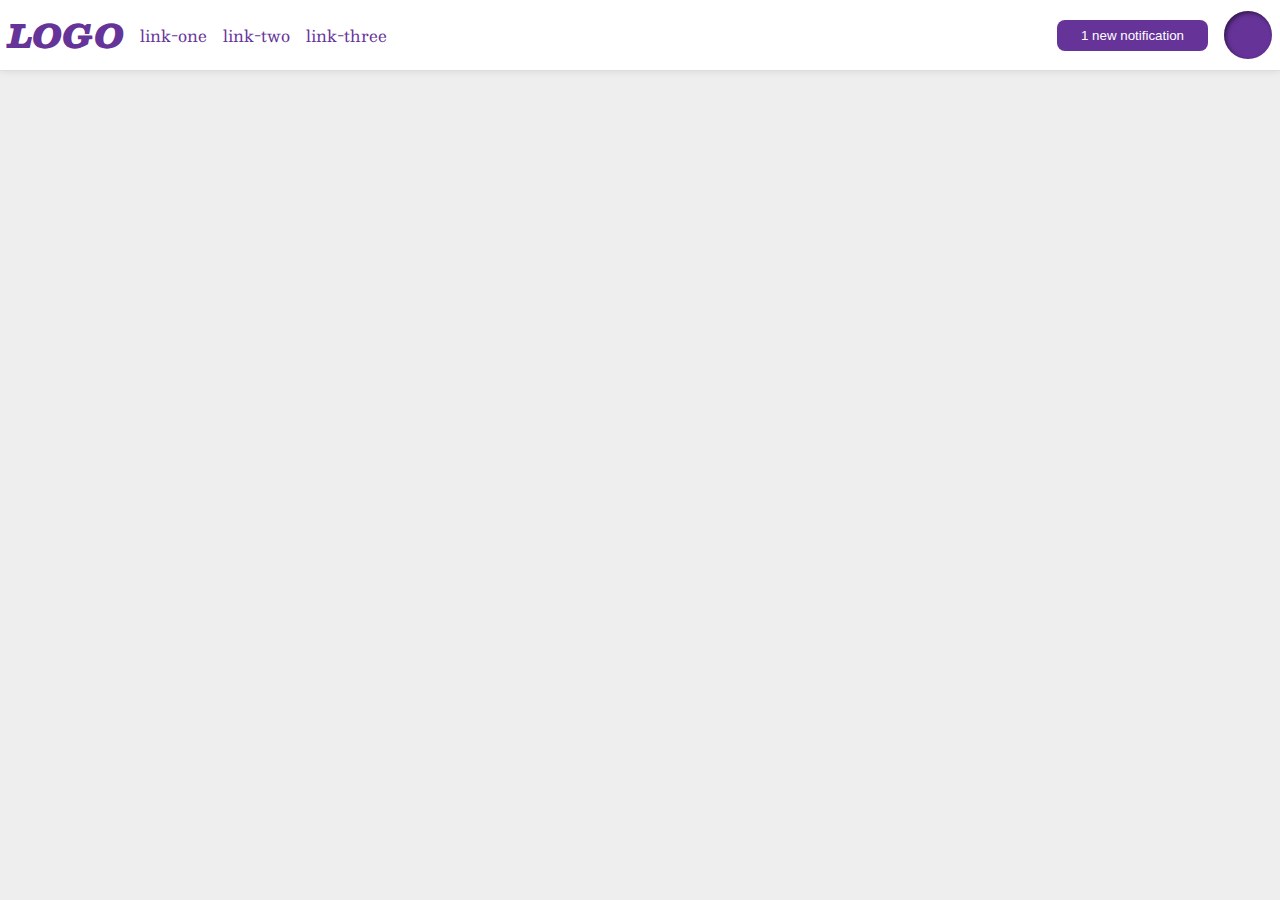
<file: flex/03-flex-header-2/index.html>
<!DOCTYPE html>
<html lang="en">
  <head>
    <meta charset="UTF-8">
    <meta http-equiv="X-UA-Compatible" content="IE=edge">
    <meta name="viewport" content="width=device-width, initial-scale=1.0">
    <title>Flex Header 2</title>
    <link rel="stylesheet" href="style.css">
  </head>
  <body>
    <div class="header">
      <div class="left">
        <div class="logo">
          LOGO
        </div>
        <ul class="links">
          <li><a href="https://google.com">link-one</a></li>
          <li><a href="https://google.com">link-two</a></li>
          <li><a href="https://google.com">link-three</a></li>
        </ul>
      </div>
     <div class="right">
      <button class="notifications">
        1 new notification
      </button>
      <div class="profile-image"></div>
    </div>
     </div>
    
  </body>
</html>
</file>
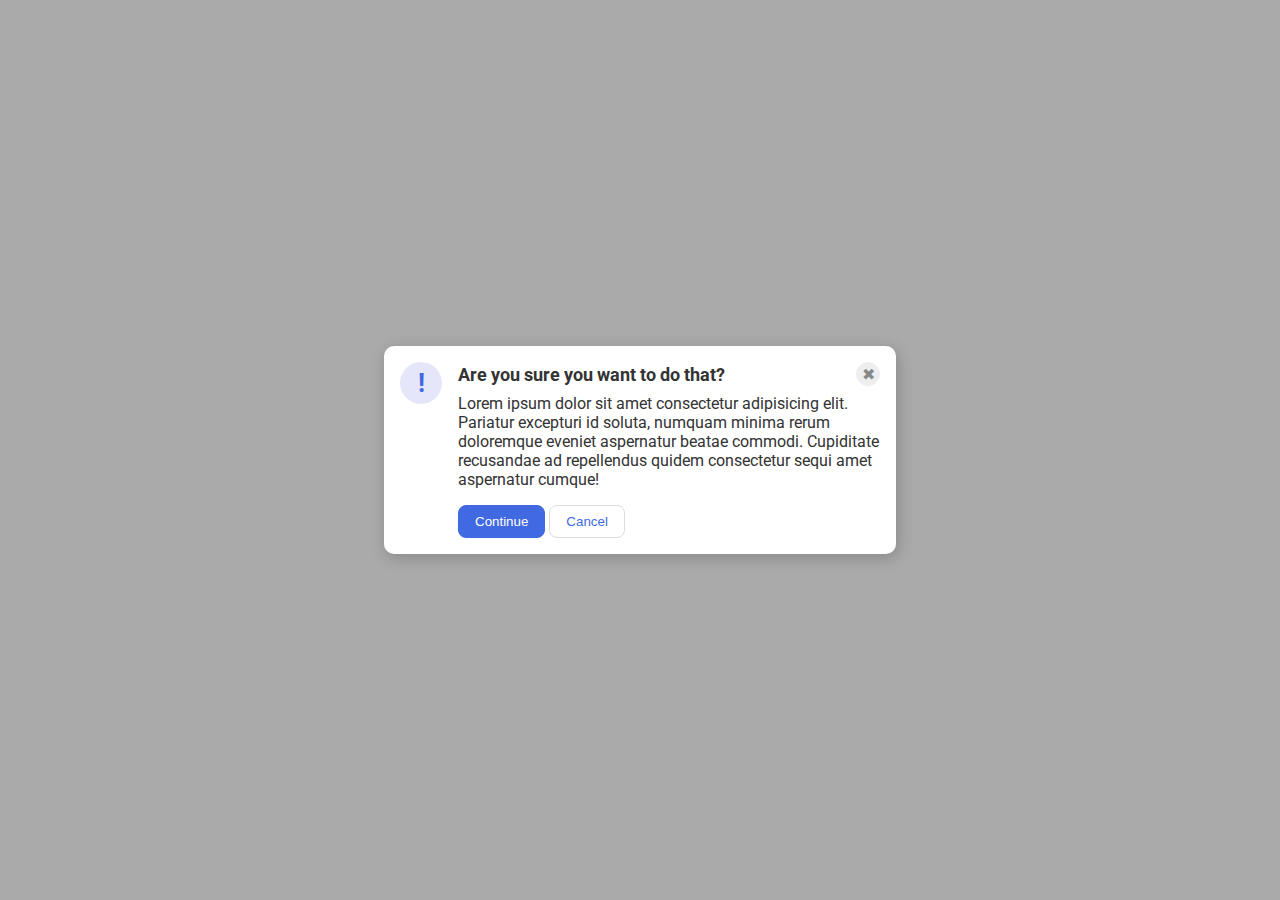
<file: flex/05-flex-modal/index.html>
<!DOCTYPE html>
<html lang="en">
  <head>
    <meta charset="UTF-8">
    <meta http-equiv="X-UA-Compatible" content="IE=edge">
    <meta name="viewport" content="width=device-width, initial-scale=1.0">
    <link rel="stylesheet" href="style.css">
    <title>Modal</title>
  </head>
  <body>
    <div class="modal">
      <div class="icon">!</div>

      <div class="container">
        <div class="header">Are you sure you want to do that?<button class="close-button">✖</button></div>
        
        <div class="text">Lorem ipsum dolor sit amet consectetur adipisicing elit. Pariatur excepturi id soluta, numquam minima rerum doloremque eveniet aspernatur beatae commodi. Cupiditate recusandae ad repellendus quidem consectetur sequi amet aspernatur cumque!</div>
        <button class="continue">Continue</button>
        <button class="cancel">Cancel</button>
      </div>
     
    </div>
  </body>
</html>
</file>
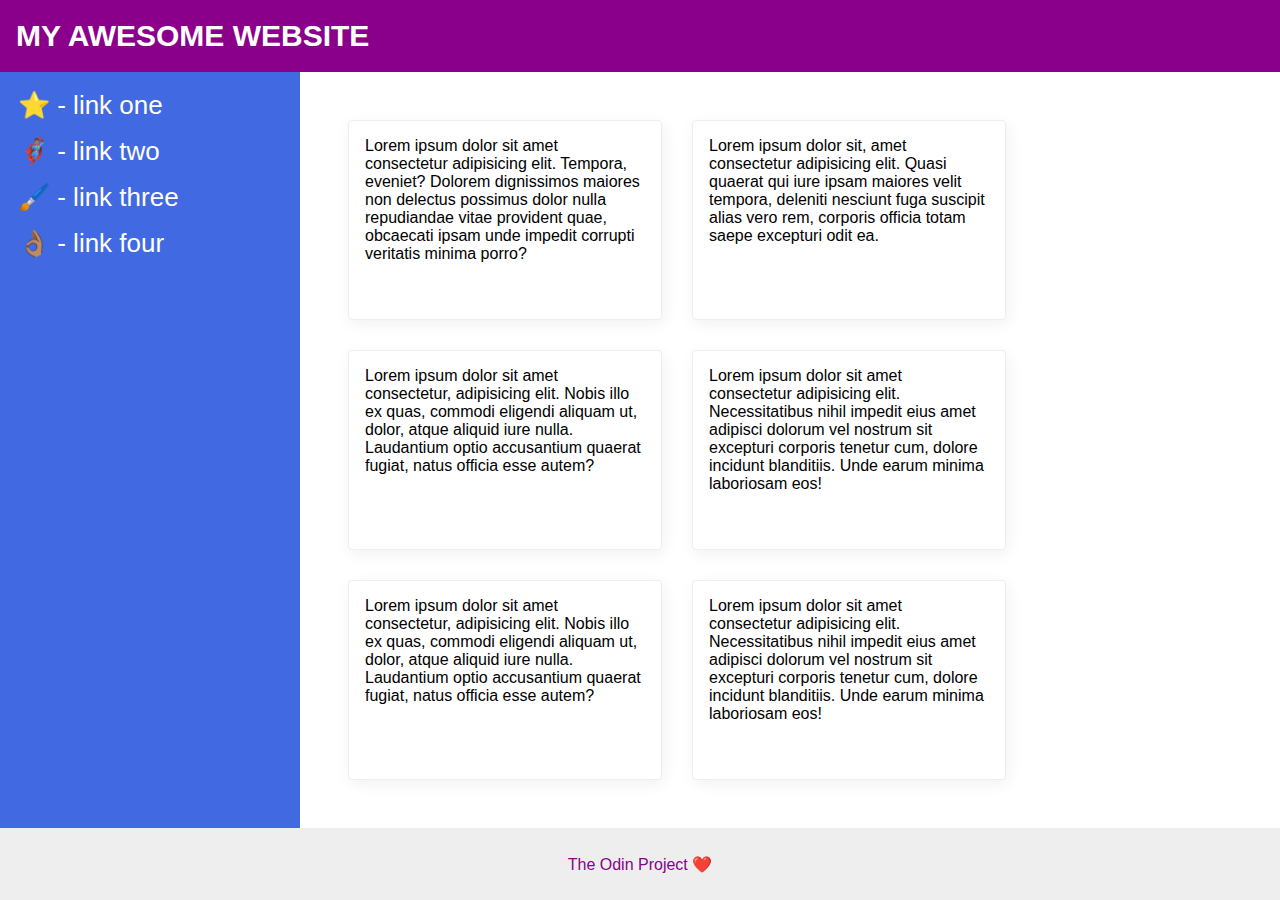
<file: flex/07-flex-layout-2/index.html>
<!DOCTYPE html>
<html lang="en">
  <head>
    <meta charset="UTF-8">
    <meta http-equiv="X-UA-Compatible" content="IE=edge">
    <meta name="viewport" content="width=device-width, initial-scale=1.0">
    <title>The Holy Grail</title>
    <link rel="stylesheet" href="style.css">
  </head>
  <body>
    <div class="header">
      MY AWESOME WEBSITE
    </div>
    <div class="body">
      <div class="sidebar">
        <ul>
          <li><a href="#">⭐ - link one</a></li>
          <li><a href="#">🦸🏽‍♂️ - link two</a></li>
          <li><a href="#">🖌️ - link three</a></li>
          <li><a href="#">👌🏽 - link four</a></li>
        </ul>
      </div>
  <div class="container">
    <div class="card">Lorem ipsum dolor sit amet consectetur adipisicing elit. Tempora, eveniet? Dolorem dignissimos maiores non delectus possimus dolor nulla repudiandae vitae provident quae, obcaecati ipsam unde impedit corrupti veritatis minima porro?</div>
    <div class="card">Lorem ipsum dolor sit, amet consectetur adipisicing elit. Quasi quaerat qui iure ipsam maiores velit tempora, deleniti nesciunt fuga suscipit alias vero rem, corporis officia totam saepe excepturi odit ea.</div>
    <div class="card">Lorem ipsum dolor sit amet consectetur, adipisicing elit. Nobis illo ex quas, commodi eligendi aliquam ut, dolor, atque aliquid iure nulla. Laudantium optio accusantium quaerat fugiat, natus officia esse autem?</div>
    <div class="card">Lorem ipsum dolor sit amet consectetur adipisicing elit. Necessitatibus nihil impedit eius amet adipisci dolorum vel nostrum sit excepturi corporis tenetur cum, dolore incidunt blanditiis. Unde earum minima laboriosam eos!</div>
    <div class="card">Lorem ipsum dolor sit amet consectetur, adipisicing elit. Nobis illo ex quas, commodi eligendi aliquam ut, dolor, atque aliquid iure nulla. Laudantium optio accusantium quaerat fugiat, natus officia esse autem?</div>
    <div class="card">Lorem ipsum dolor sit amet consectetur adipisicing elit. Necessitatibus nihil impedit eius amet adipisci dolorum vel nostrum sit excepturi corporis tenetur cum, dolore incidunt blanditiis. Unde earum minima laboriosam eos!</div>
  </div>
</div>
  
     
    
    <div class="footer">
      The Odin Project ❤️
    </div>
  </body>
</html>
</file>
<file: flex/03-flex-header-2/style.css>
/* this is some magical font-importing.  
you'll learn about it later. */
@import url('https://fonts.googleapis.com/css2?family=Besley:ital,wght@0,400;1,900&display=swap');

body {
  margin: 0;
  background: #eee;
  font-family: Besley, serif;
}

.header {
  background: white;
  border-bottom: 1px solid #ddd;
  box-shadow: 0 0 8px rgba(0,0,0,.1);
  display: flex;
  justify-content: space-between;
  padding: 8px;
}

.profile-image {
  background: rebeccapurple;
  box-shadow: inset 2px 2px 4px rgba(0,0,0,.5);
  border-radius: 50%;
  width: 48px;
  height: 48px;
}

.logo {
  color: rebeccapurple;
  font-size: 32px;
  font-weight: 900;
  font-style: italic;
  display: flex;

}

button {
  border: none;
  border-radius: 8px;
  background: rebeccapurple;
  color: white;
  padding: 8px 24px;
}

a {
  /* this removes the line under our links */
  text-decoration: none;
  color: rebeccapurple;
}

ul {
  list-style-type: none;
  display: flex;
  margin: 0;
  padding: 0;
  gap: 16px;
}

.left, .right{
  display: flex;
  align-items: center;
  gap: 16px;
}
</file>
<file: flex/05-flex-modal/style.css>
@import url('https://fonts.googleapis.com/css2?family=Roboto:wght@400;700&display=swap');

html, body {
  height: 100%;
}

body {
  font-family: Roboto, sans-serif;
  margin: 0;
  background: #aaa;
  color: #333;
  /* I'll give you this one for free lol */
  display: flex;
  align-items: center;
  justify-content: center;
}

.modal {
  background: white;
  width: 480px;
  border-radius: 10px;
  box-shadow: 2px 4px 16px rgba(0,0,0,.2);
  display: flex;
  gap: 16px;
  padding: 16px;
}

.icon {
  color: royalblue;
  font-size: 26px;
  font-weight: 700;
  background: lavender;
  width: 42px;
  height: 42px;
  border-radius: 50%;
  display: flex;
  align-items: center;
  justify-content: center;
  flex-shrink: 0;
}
.header{
  display: flex;
  align-items: center;
  justify-content: space-between;
  font-size: 18px;
  font-weight: 700;
  margin-bottom: 8px;
}

.text {
  margin-bottom: 16px;
}


.close-button {
  background: #eee;
  border-radius: 50%;
  color: #888;
  font-weight: 400;
  font-size: 16px;
  height: 24px;
  width: 24px;
  display: flex;
  align-items: center;
  justify-content: center;
  border: 1px solid #eee;
  padding: 0;
}

button {
  cursor: pointer;
  padding: 8px 16px;
  border-radius: 8px;
}

button.continue {
  background: royalblue;
  border: 1px solid royalblue;
  color: white;
}

button.cancel {
  background: white;
  border: 1px solid #ddd;
  color: royalblue;
}
</file>
<file: flex/07-flex-layout-2/style.css>
body {
  font-family: -apple-system, BlinkMacSystemFont, 'Segoe UI', Roboto, Oxygen, Ubuntu, Cantarell, 'Open Sans', 'Helvetica Neue', sans-serif;
  margin: 0;
  min-height: 100vh;
  display: flex;
  flex-direction: column;
}

.header {
  height: 72px;
  background: darkmagenta;
  color: white;
  display: flex;
  align-items: center;
  padding: 0 16px;
  font-size: 30px;
  font-weight: 600;
}
.body{
  
  display: flex;
  flex: 1;
}

.footer {
  height: 72px;
  background: #eee;
  color: darkmagenta;
  display: flex;
  align-items: center;
  justify-content: center;
}

.sidebar {
  width: 300px;
  background: royalblue;
  box-sizing: border-box;
  flex-shrink: 0;
  padding: 18px;
}
.container{
  display: flex;
  flex-wrap: wrap;
  gap: 30px;
  padding: 48px;


}
.card {
  border: 1px solid #eee;
  box-shadow: 2px 4px 16px rgba(0,0,0,.06);
  border-radius: 4px;
  padding: 16px;
  width: 280px;
}
a{
  color: white;
  text-decoration: none;
  font-size: 26px;
}
ul{
  list-style-type: none;
  margin: 0;
  padding: 0;
}
li{
  margin-bottom: 15px;
}
</file>
